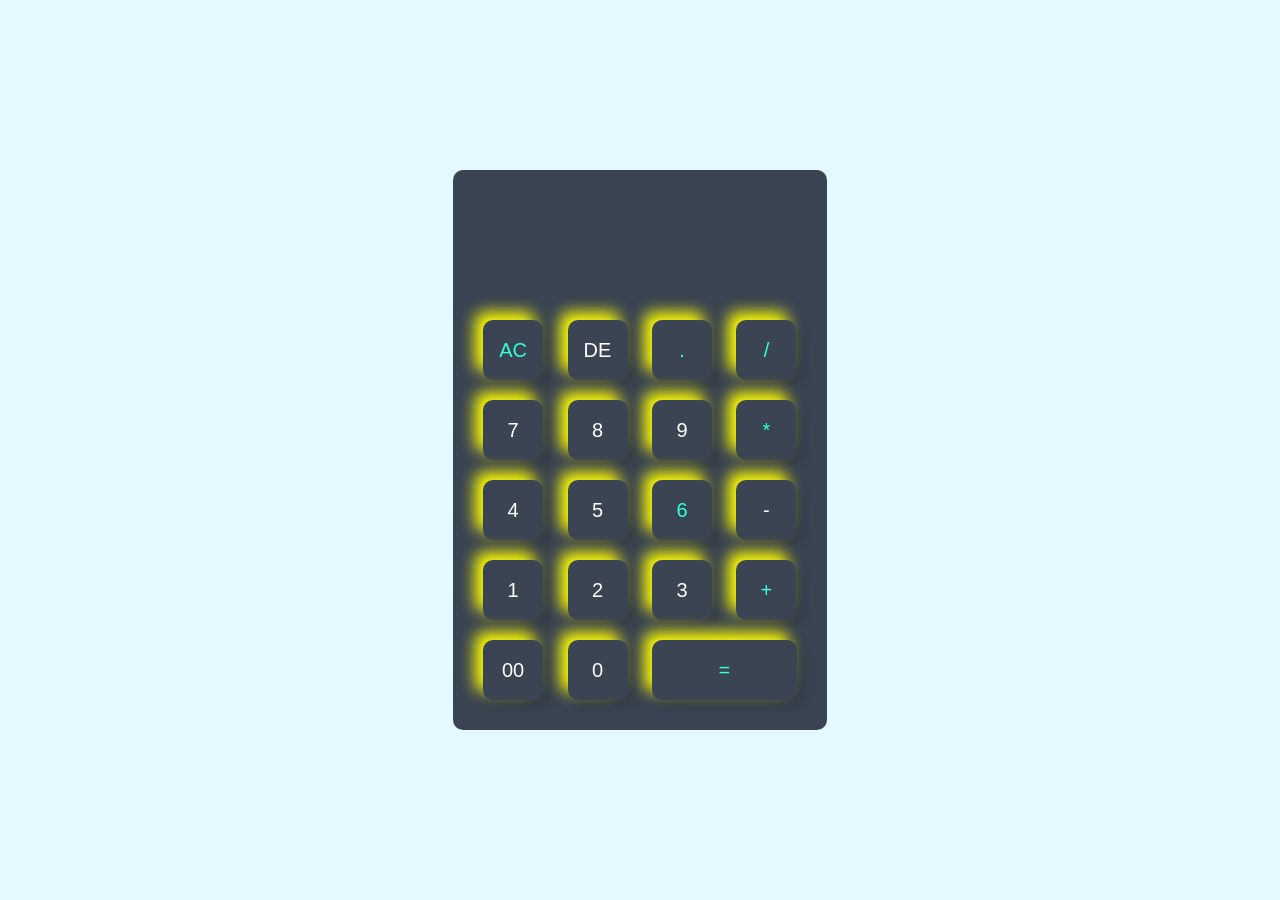
<file: index.html>
<!DOCTYPE html>
<html>
    <head>
        <link rel="stylesheet" href="css_032456.css">
    </head>
    <body>

        <div class="container">
            <div class="calculator">
                <form>
                    <div class="display">
                        <input type="text" name="display">
                    </div>
                    <div>
                        <input type="button" value="AC" onclick="display.value = '' " class="operator">
                        <input type="button" value="DE" onclick="display.value = display.value.toString().slice (0,-1)" c;ass="operator">
                        <input type="button" value="." onclick="display.value += '.' " class="operator">
                        <input type="button" value="/" onclick="display.value += '/' " class="operator">
                    </div>
                    <div>
                        <input type="button" value="7" onclick="display.value += '7' ">
                        <input type="button" value="8" onclick="display.value += '8' ">
                        <input type="button" value="9" onclick="display.value += '9' ">
                        <input type="button" value="*" onclick="display.value += '*' " class="operator">
                    </div>
                    <div>
                        <input type="button" value="4" onclick="display.value += '4' ">
                        <input type="button" value="5" onclick="display.value += '5' ">
                        <input type="button" value="6" onclick="display.value += '6' " class="operator">
                        <input type="button" value="-" onclick="display.value += '-' ">
                    </div>
                    <div>
                        <input type="button" value="1" onclick="display.value += '1' ">
                        <input type="button" value="2" onclick="display.value += '2' ">
                        <input type="button" value="3" onclick="display.value += '3' ">
                        <input type="button" value="+" onclick="display.value += '+' " class="operator">
                    </div>
                    <input type="button" value="00" onclick="display.value += '00' ">
                    <input type="button" value="0" onclick="display.value += '0' ">
                    <input type="button" value="=" onclick="display.value = eval(display.value)" class="equal operator">
                </form>
            </div>
        </div>

    </body>
</file>
<file: css_032456.css>
.calculator form input:active {
    background-color: #ff5733;
    box-shadow: none;
    color: #fff;
}




*{
    margin: 0;
    padding: 0;
    font-family: 'Poppins', sans-serif;
    box-sizing: border-box;
}


.container{
    width: 100%;
    height: 100vh;
    background: #e3f9ff;
    display: flex;
    align-items: center;
    justify-content: center;
}
.calculator{
    background: #3a4452;
    padding: 20px;
    border-radius: 10px;
}
.calculator form input{
    border: 0;
    outline: 0;
    width: 60px;
    height: 60px;
    border-radius: 10px;
    box-shadow: -8px -8px 15px rgba(255, 255, 0.1),5px 5px 15px rgba(0, 0, 0, 0.2);
    background: transparent;
    font-size: 20px;
    color: #fff;
    cursor: pointer;
    margin: 10px;
}

form .display{
    display: flex;
    justify-content: flex-end;
    margin: 20px 0;
}
form .display input{
    text-align: right;
    flex: 1;
    font-size: 45px;
    box-shadow: none; 
}
form input.equal{
    width: 145px;
}



form input.operator{
    color: #33ffd8;
}
</file>
